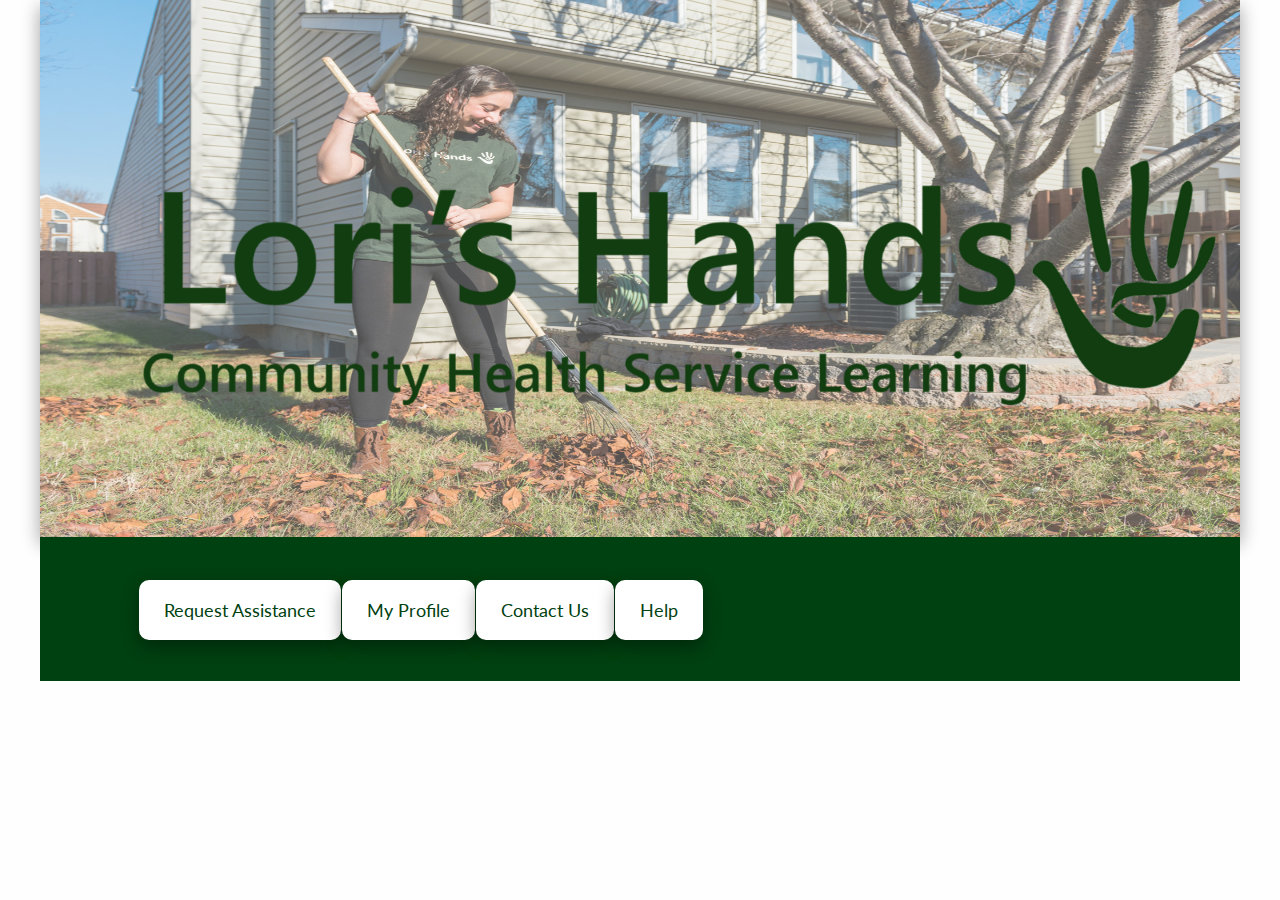
<file: index.html>
<!DOCTYPE html>
<html class="no-js" lang="en" dir="ltr">
  <head>
  <meta charset="utf-8">
	<meta http-equiv="x-ua-compatible" content="ie=edge">
	<meta name="viewport" content="width=device-width, initial-scale=1.0">
	<title>Lori's Hands</title>
	<link rel="stylesheet" href="css/foundation.css">
	<link rel="stylesheet" href="css/app.css">
  <!-- Font Links -->
  <link href="https://fonts.googleapis.com/css?family=Lato|Heebo:500" rel="stylesheet">
  
  </head>
  <body>
  
  	<!-- Title Section w/ Logo -->
  	<div class="row" style="background-image: url(images/volImage1_opaque.jpg); background-repeat: no-repeat; background-size: 100% 100%; box-shadow: 0 8px 16px 0 rgba(0,0,0,0.2), 0 6px 20px 0 rgba(0,0,0,0.19);">
  		<div class="small-12 columns" style="text-align: center; padding-top: 100px; padding-bottom: 100px">
  			 <img src="images/LHfulllogo.png">

  		</div>
  	</div>

  	<!-- Navigation Buttons -->
  	<div class="row" style="background-color: #004111">
  		<div class="small-12 columns">
  			<div class="stacked-for-small button-group" style="padding: 25px; margin-left: 5%; margin-right: 5%">
  				<a href="request.html" class="button" style="margin-top: 18px; padding-top: 21px; padding-bottom: 21px; border-radius: 10px; box-shadow: 0 8px 16px 0 rgba(0,0,0,0.2), 0 6px 20px 0 rgba(0,0,0,0.19); font-size: 18px">Request Assistance</a>
  				<a href="profile.html" class="button" style="margin-top: 18px; padding-top: 21px; padding-bottom: 21px; border-radius: 10px; box-shadow: 0 8px 16px 0 rgba(0,0,0,0.2), 0 6px 20px 0 rgba(0,0,0,0.19); font-size: 18px">My Profile</a>
  				<a href="contactus.html" class="button" style="margin-top: 18px; padding-top: 21px; padding-bottom: 21px; border-radius: 10px; box-shadow: 0 8px 16px 0 rgba(0,0,0,0.2), 0 6px 20px 0 rgba(0,0,0,0.19); font-size: 18px">Contact Us</a>
  				<a class="button" style="margin-top: 18px; padding-top: 21px; padding-bottom: 21px; border-radius: 10px; box-shadow: 0 8px 16px 0 rgba(0,0,0,0.2), 0 6px 20px 0 rgba(0,0,0,0.19); font-size: 18px">Help</a>
  			</div>
  		</div>
  	</div>

  	<script src="js/vendor/jquery.js"></script>
  	<script src="js/vendor/what-input.js"></script>
  	<script src="js/vendor/foundation.js"></script>
  	<script src="js/app.js"></script>
  </body>
</html>
</file>
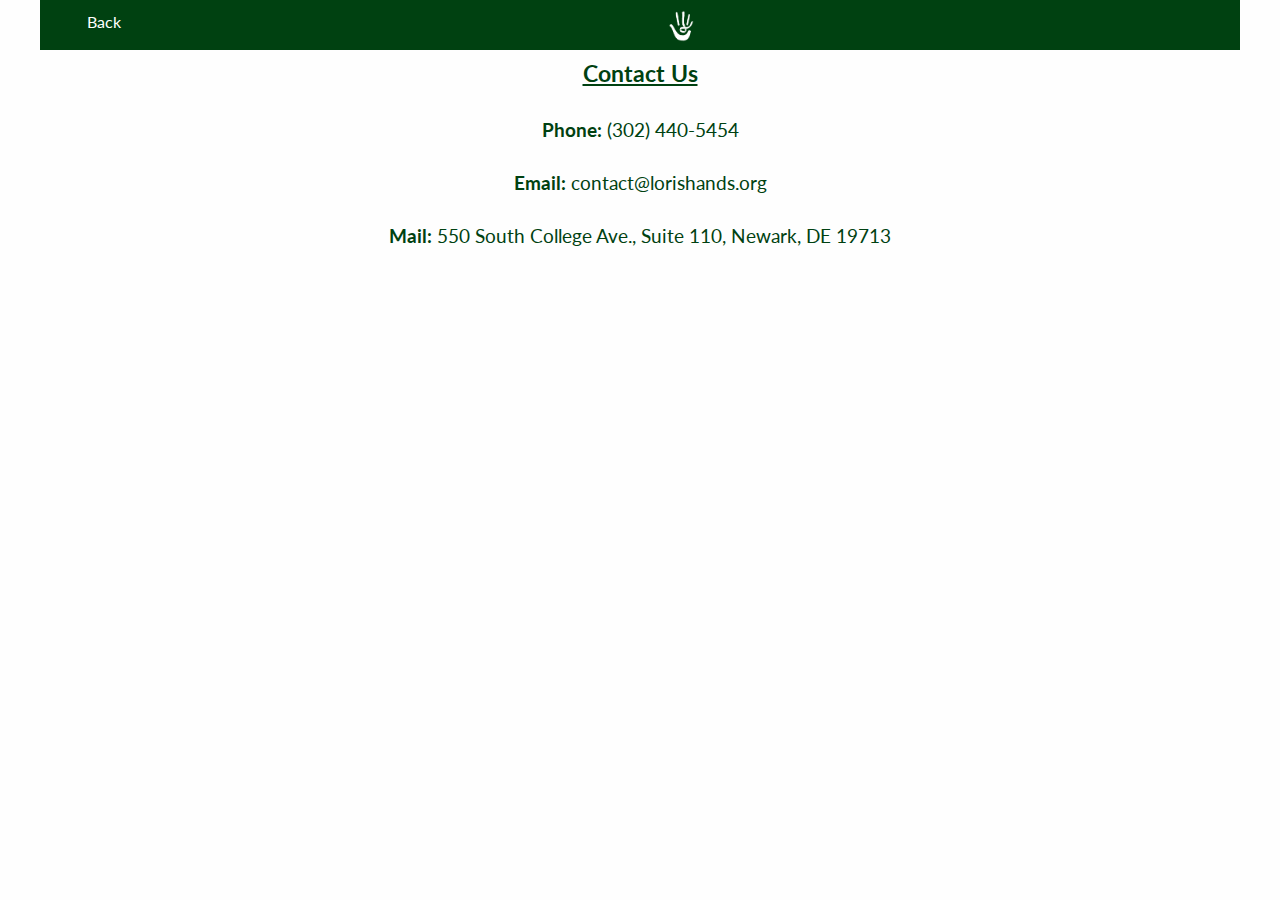
<file: contactus.html>
<!DOCTYPE html>
<html class="no-js" lang="en" dir="ltr">
  <head>
  <meta charset="utf-8">
	<meta http-equiv="x-ua-compatible" content="ie=edge">
	<meta name="viewport" content="width=device-width, initial-scale=1.0">
	<title>Contact Us</title>
	<link rel="stylesheet" href="css/foundation.css">
	<link rel="stylesheet" href="css/app.css">
  <!-- Font Links -->
  <link href="https://fonts.googleapis.com/css?family=Lato|Heebo:500" rel="stylesheet">

  </head>
  <body>
    <!-- Title Bar -->
    <div class="row">
      <div class="small-12 columns text-center" style="background-color: #004111; color: #FFFFFF; height: 50px; padding-top: 10px">
        <div class="small-1 columns">
           Back
        </div>
        <div class="small-11 columns" style="padding-right: 30px">
          <img src="images/LHlogo_hand_white.png" width="25">
        </div>
      </div>
    </div>

    <!-- About Us Section -->
    <div class="row text-center" style="padding-top: 7px; font-size: 17pt; color: #004111">
      <b><u>Contact Us</u></b>
    </div>

    <div class="row text-center" style="margin-top: 25px; font-size: 14pt; color: #004111">
      <b>Phone: </b> (302) 440-5454
    </div>

    <div class="row text-center" style="margin-top: 25px; font-size: 14pt; color: #004111">
      <b>Email: </b> contact@lorishands.org
    </div>

    <div class="row text-center" style="margin-top: 25px; font-size: 14pt; color: #004111">
      <b>Mail: </b>550 South College Ave., Suite 110, Newark, DE 19713
    </div>

  	<script src="js/vendor/jquery.js"></script>
  	<script src="js/vendor/what-input.js"></script>
  	<script src="js/vendor/foundation.js"></script>
  	<script src="js/app.js"></script>
  </body>
</html>
</file>
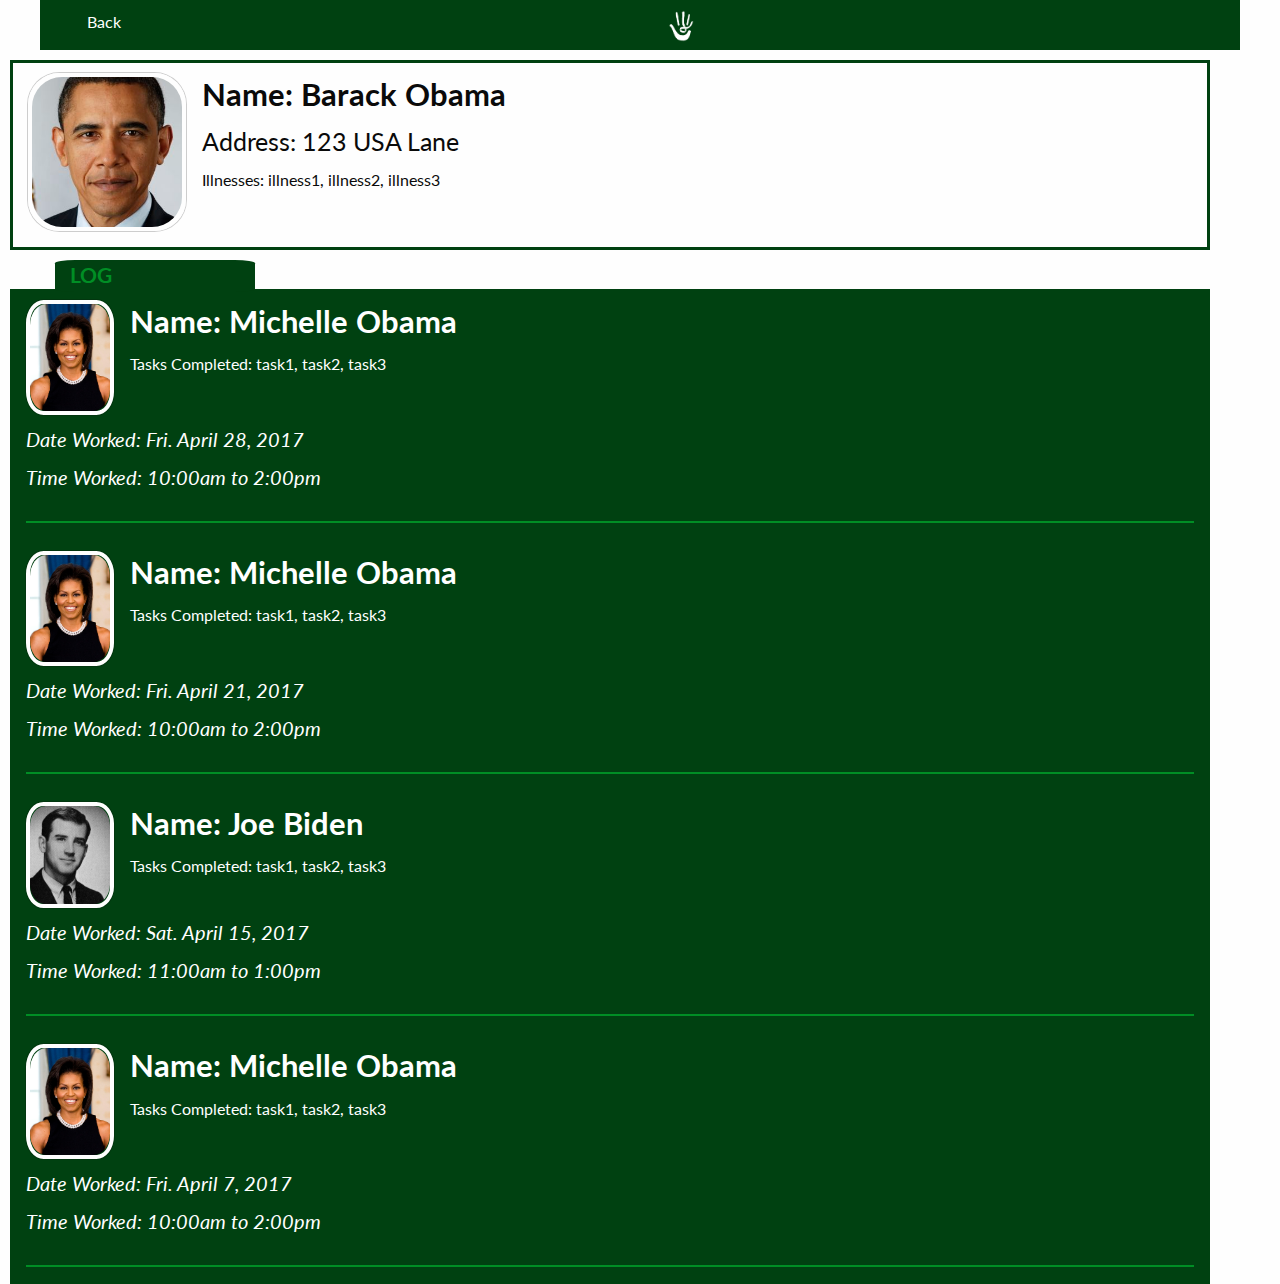
<file: profile.html>
<!DOCTYPE html>
<html class="no-js" lang="en" dir="ltr">
  <head>
  <meta charset="utf-8">
	<meta http-equiv="x-ua-compatible" content="ie=edge">
	<meta name="viewport" content="width=device-width, initial-scale=1.0">
	<title>Profile</title>
	<link rel="stylesheet" href="css/foundation.css">
	<link rel="stylesheet" href="css/app.css">
  <!-- Font Links -->
  <link href="https://fonts.googleapis.com/css?family=Lato|Heebo:500" rel="stylesheet">
  
  </head>
  <body>

    <!-- Title Bar -->
    <div class="row">
      <div class="small-12 columns text-center" style="background-color: #004111; color: #FFFFFF; height: 50px; padding-top: 10px">
        <div class="small-1 columns">
          Back
        </div>
        <div class="small-11 columns" style="padding-right: 30px">
           <img src="images/LHlogo_hand_white.png" width="25">
        </div>
      </div>
    </div>

    <!-- Profile Card -->
    <div class="row" style="border: 3px solid #004111; margin: 10px">
      <div class="small-12 columns">
        <div class="media-object" style="padding-top: 10px">
          <div class="media-object-section">
            <div class="thumbnail" style="border-radius: 20%">
             <img src="images/obama_placeholder.jpg" height="150" width="150" style="border-radius: 20%">
            </div>
          </div>
          <div class="media-object-section">
            <h3><b>Name: Barack Obama</b></h3>
            <h4>Address: 123 USA Lane</h4>
            <p>Illnesses: illness1, illness2, illness3</p>
          </div>
        </div>
      </div>
    </div>

    <!-- LOG -->
    <div class="row">
      <div class="small-2 columns" style="color: #008E25; margin-left: 15px; font-size: 16pt; background-color: #004111; border-radius: 10%; margin-bottom: -3px">
        <b>LOG</b>
      </div>
    </div>

    <div class="row" style="border: 1px solid #004111; background-color: #004111; margin-left: 10px; margin-right: 10px">
      <div class="small-12 columns">
        <div class="media-object" style="padding-top: 10px">
          <div class="media-object-section">
            <div class="thumbnail" style="border-radius: 20%">
             <img src="images/michelle_placeholder.jpg" height="80" width="80" style="border-radius: 20%">
            </div>
          </div>
          <div class="media-object-section" style="color: #FFFFFF">
            <h3><b>Name: Michelle Obama</b></h3>
            <p>Tasks Completed: task1, task2, task3</p>
          </div>
          <h5 style="margin-top: 10px; color: #FFFFFF"><i>Date Worked: Fri. April 28, 2017</i></h5>
          <h5 style="margin-top: 10px; color: #FFFFFF"><i>Time Worked: 10:00am to 2:00pm</i></h5>
          <div class="line-separator2"></div>
        </div>
      </div>
    </div>

    <div class="row" style="border: 1px solid #004111; margin-left: 10px; margin-right: 10px; background-color: #004111">
      <div class="small-12 columns">
        <div class="media-object" style="padding-top: 10px">
          <div class="media-object-section">
            <div class="thumbnail" style="border-radius: 20%">
             <img src="images/michelle_placeholder.jpg" height="80" width="80" style="border-radius: 20%">
            </div>
          </div>
          <div class="media-object-section" style="color: #FFFFFF">
            <h3><b>Name: Michelle Obama</b></h3>
            <p>Tasks Completed: task1, task2, task3</p>
          </div>
          <h5 style="margin-top: 10px; color: #FFFFFF"><i>Date Worked: Fri. April 21, 2017</i></h5>
          <h5 style="margin-top: 10px; color: #FFFFFF"><i>Time Worked: 10:00am to 2:00pm</i></h5>
          <div class="line-separator2"></div>
        </div>
      </div>
    </div>

    <div class="row" style="border: 1px solid #004111; margin-left: 10px; margin-right: 10px; background-color: #004111">
      <div class="small-12 columns">
        <div class="media-object" style="padding-top: 10px">
          <div class="media-object-section">
            <div class="thumbnail" style="border-radius: 20%">
             <img src="images/joe_placeholder.jpg" height="80" width="80" style="border-radius: 20%">
            </div>
          </div>
          <div class="media-object-section" style="color: #FFFFFF">
            <h3><b>Name: Joe Biden</b></h3>
            <p>Tasks Completed: task1, task2, task3</p>
          </div>
          <h5 style="margin-top: 10px; color: #FFFFFF"><i>Date Worked: Sat. April 15, 2017</i></h5>
          <h5 style="margin-top: 10px; color: #FFFFFF"><i>Time Worked: 11:00am to 1:00pm</i></h5>
          <div class="line-separator2"></div>
        </div>
      </div>
    </div>

    <div class="row" style="border: 1px solid #004111; margin-left: 10px; margin-right: 10px; background-color: #004111">
      <div class="small-12 columns">
        <div class="media-object" style="padding-top: 10px">
          <div class="media-object-section">
            <div class="thumbnail" style="border-radius: 20%">
             <img src="images/michelle_placeholder.jpg" height="80" width="80" style="border-radius: 20%">
            </div>
          </div>
          <div class="media-object-section" style="color: #FFFFFF">
            <h3><b>Name: Michelle Obama</b></h3>
            <p>Tasks Completed: task1, task2, task3</p>
          </div>
          <h5 style="margin-top: 10px; color: #FFFFFF"><i>Date Worked: Fri. April 7, 2017</i></h5>
          <h5 style="margin-top: 10px; color: #FFFFFF"><i>Time Worked: 10:00am to 2:00pm</i></h5>
          <div class="line-separator2"></div>
        </div>
      </div>
    </div>

  	<script src="js/vendor/jquery.js"></script>
  	<script src="js/vendor/what-input.js"></script>
  	<script src="js/vendor/foundation.js"></script>
  	<script src="js/app.js"></script>
  </body>
</html>
</file>
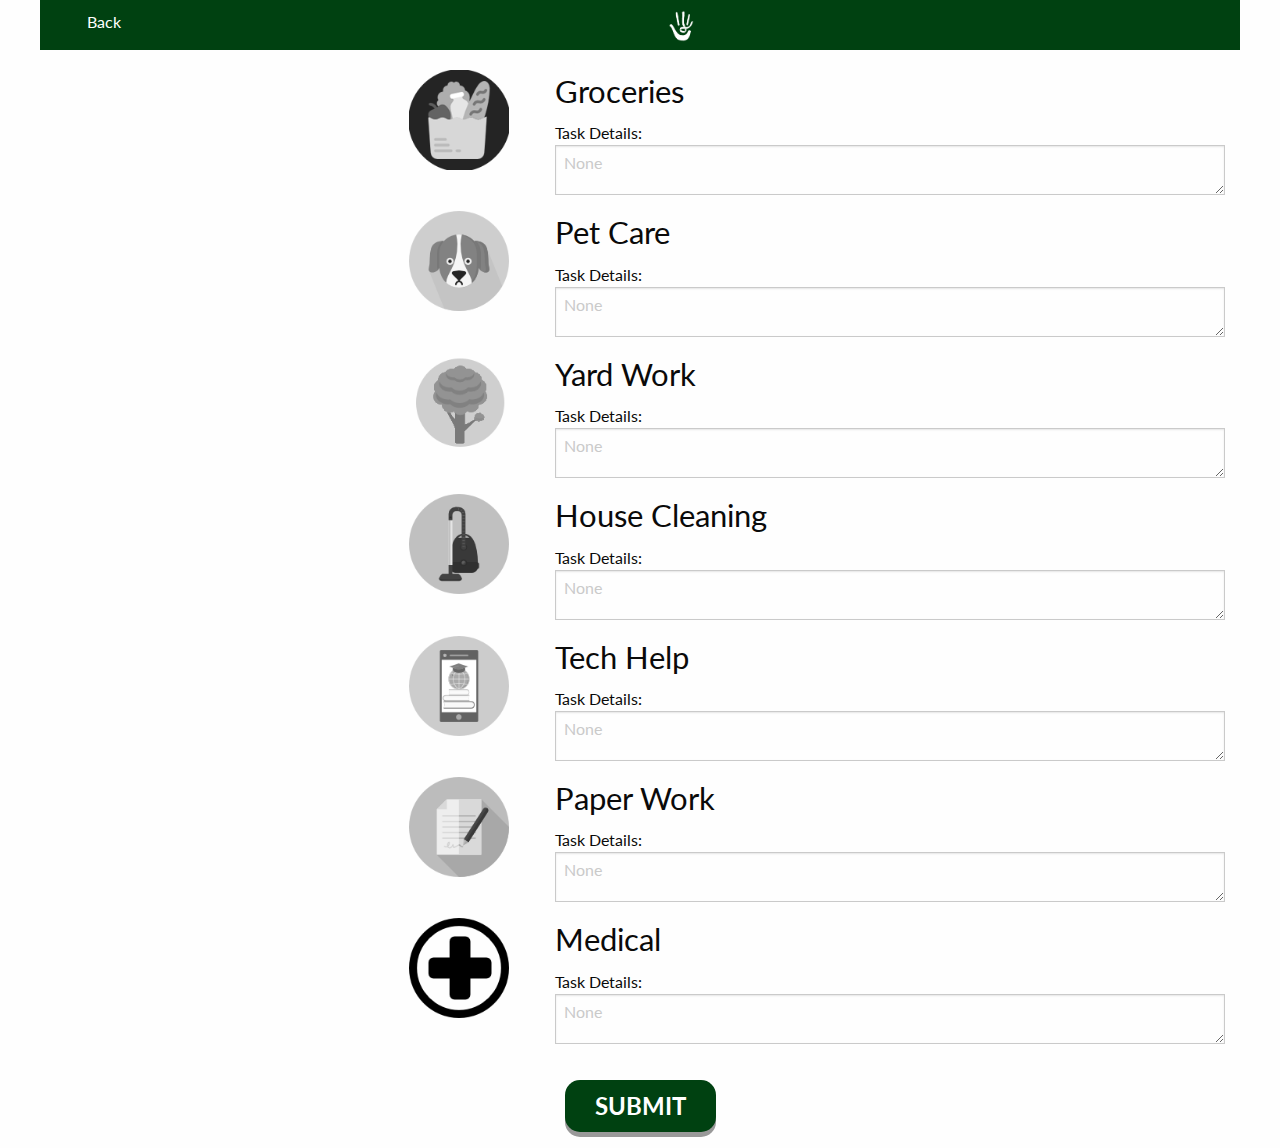
<file: request.html>
<!DOCTYPE html>
<html class="no-js" lang="en" dir="ltr">
  <head>
  <meta charset="utf-8">
	<meta http-equiv="x-ua-compatible" content="ie=edge">
	<meta name="viewport" content="width=device-width, initial-scale=1.0">
	<title>Request Assistance</title>
	<link rel="stylesheet" href="css/foundation.css">
	<link rel="stylesheet" href="css/app.css">
  <!-- Font Links -->
  <link href="https://fonts.googleapis.com/css?family=Lato|Heebo:500" rel="stylesheet">

  </head>
  <body>
    <!-- Title Bar -->
  	<div class="row" style="margin-bottom:20px">
  		<div class="small-12 columns text-center" style="background-color: #004111; color: #FFFFFF; height: 50px; padding-top: 10px">
  			<div class="small-1 columns">
  				Back
  			</div>
  			<div class="small-11 columns" style="padding-right: 30px">
  				<img src="images/LHlogo_hand_white.png" width="25">
  			</div>
  		</div>
  	</div>

    <!-- Check Boxes -->
    <div class="row">
      <div class="small-5 columns" style="text-align:right">
        <input type="checkbox" id="btnControl1"/>
        <label class="btn" for="btnControl1"><img src="icons/groceries_icon.png" height="100" width="100" id="btnLeft"></label>
      </div>
      <div class="small-7 columns">
        <h3>Groceries</h3>
        Task Details:
        <textarea placeholder="None"></textarea>
      </div>
    </div>
    <div class="row">
      <div class="small-5 columns" style="text-align:right">
        <input type="checkbox" id="btnControl2"/>
        <label class="btn" for="btnControl2"><img src="icons/dog_icon2.png" height="100" width="100" id="btnLeft"></label>
      </div>
      <div class="small-7 columns">
        <h3>Pet Care</h3>
        Task Details:
        <textarea placeholder="None"></textarea>
      </div>
    </div>
    <div class="row">
      <div class="small-5 columns" style="text-align:right">
        <input type="checkbox" id="btnControl3"/>
        <label class="btn" for="btnControl3"><img src="icons/tree_icon2.png" height="100" width="100" id="btnLeft"></label>
      </div>
      <div class="small-7 columns">
        <h3>Yard Work</h3>
        Task Details:
        <textarea placeholder="None"></textarea>
      </div>
    </div>
    <div class="row">
      <div class="small-5 columns" style="text-align:right">
        <input type="checkbox" id="btnControl4"/>
        <label class="btn" for="btnControl4"><img src="icons/vacuum-cleaner_icon.png" height="100" width="100" id="btnLeft"></label>
      </div>
      <div class="small-7 columns">
        <h3>House Cleaning</h3>
        Task Details:
        <textarea placeholder="None"></textarea>
      </div>
    </div>
    <div class="row">
      <div class="small-5 columns" style="text-align:right">
        <input type="checkbox" id="btnControl5"/>
        <label class="btn" for="btnControl5"><img src="icons/technology_icon2.png" height="100" width="100" id="btnLeft"></label>
      </div>
      <div class="small-7 columns">
        <h3>Tech Help</h3>
        Task Details:
        <textarea placeholder="None"></textarea>
      </div>
    </div>
    <div class="row">
      <div class="small-5 columns" style="text-align:right">
        <input type="checkbox" id="btnControl6"/>
        <label class="btn" for="btnControl6"><img src="icons/contract_icon.png" height="100" width="100" id="btnLeft"></label>
      </div>
      <div class="small-7 columns">
        <h3>Paper Work</h3>
        Task Details:
        <textarea placeholder="None"></textarea>
      </div>
    </div>
    <div class="row">
      <div class="small-5 columns" style="text-align:right">
        <input type="checkbox" id="btnControl7"/>
        <label class="btn" for="btnControl7"><img src="icons/medical_icon.png" height="100" width="100" id="btnLeft"></label>
      </div>
      <div class="small-7 columns">
        <h3>Medical</h3>
        Task Details:
        <textarea placeholder="None"></textarea>
      </div>
    </div>

    <!--Done Button-->
    <div class="row text-center">
      <a href="infoscreen.html" class="button" style="margin-top: 20px; padding-top: 14px; padding-bottom: 14px; padding-left: 30px; padding-right: 30px; background-color: #004111; color: #FFFFFF"><b>SUBMIT</b></a>
    </div>

  	<script src="js/vendor/jquery.js"></script>
  	<script src="js/vendor/what-input.js"></script>
  	<script src="js/vendor/foundation.js"></script>
  	<script src="js/app.js"></script>
  </body>
</html>
</file>
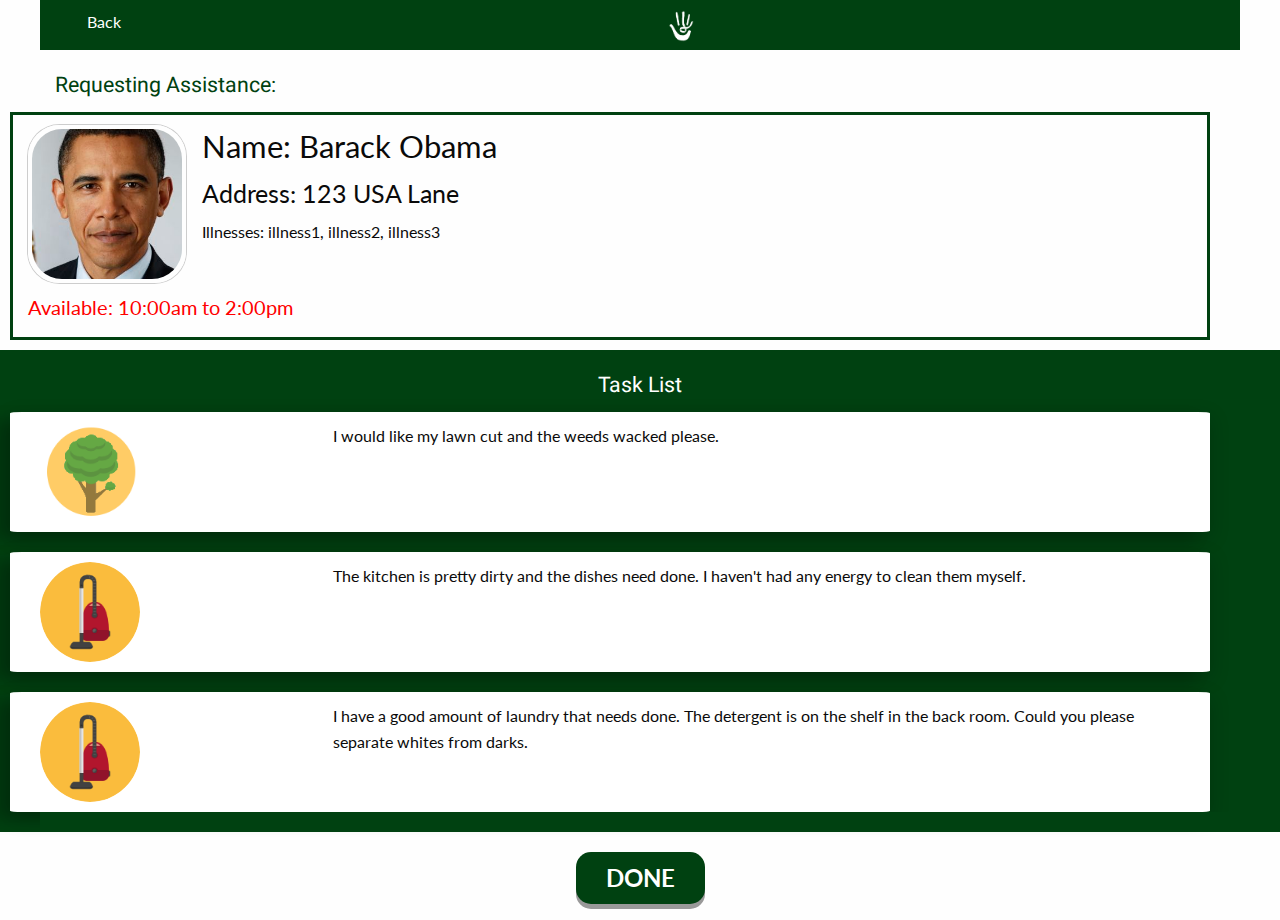
<file: volunteerTaskList.html>
<!DOCTYPE html>
<html class="no-js" lang="en" dir="ltr">
  <head>
  <meta charset="utf-8">
	<meta http-equiv="x-ua-compatible" content="ie=edge">
	<meta name="viewport" content="width=device-width, initial-scale=1.0">
	<title>Profile</title>
	<link rel="stylesheet" href="css/foundation.css">
	<link rel="stylesheet" href="css/app.css">
  <!-- Font Links -->
  <link href="https://fonts.googleapis.com/css?family=Lato|Heebo:500" rel="stylesheet">

  </head>
  <body>
    <!-- Title Bar -->
    <div class="row">
      <div class="small-12 columns text-center" style="background-color: #004111; color: #FFFFFF; height: 50px; padding-top: 10px">
        <div class="small-1 columns">
          Back
        </div>
        <div class="small-11 columns" style="padding-right: 30px">
          <img src="images/LHlogo_hand_white.png" width="25">
        </div>
      </div>
    </div>


    <!-- Profile Card -->
    <div class="row">
      <div class="small-12 columns" style="font-family: 'Heebo', sans-serif;margin-top: 20px; font-size: 16pt; color: #004111">
        Requesting Assistance:
      </div>
    </div>

    <div class="row" style="border: 3px solid #004111; margin: 10px">
      <div class="small-12 columns">
        <div class="media-object" style="padding-top: 10px">
          <div class="media-object-section">
            <div class="thumbnail" style="border-radius: 20%">
             <img src="images/obama_placeholder.jpg" height="150" width="150" style="border-radius: 20%">
            </div>
          </div>
          <div class="media-object-section">
            <h3>Name: Barack Obama</h3>
            <h4>Address: 123 USA Lane</h4>
            <p>Illnesses: illness1, illness2, illness3</p>
          </div>
          <h5 style="margin-top: 10px; color: #FF0000">Available: 10:00am to 2:00pm</h5>
        </div>
      </div>
    </div>

    <!-- Task List -->
  <div style="background-color: #004111">
    <div class="row">
      <div class="small-12 columns text-center" style="font-family: 'Heebo', sans-serif; margin-top: 20px; font-size: 16pt; color: #FFFFFF">
        Task List
      </div>
    </div>

    <div class="row" style="margin-top: 10px; background-color: #FFFFFF; padding-top: 10px; padding-bottom: 10px; box-shadow: -16px 8px 16px 0 rgba(0,0,0,0.2), 0 6px 20px 0 rgba(0,0,0,0.19); margin-left: 10px; margin-right: 10px; border-radius: 1%">
      <div class="small-12 columns">

        <div class="small-3 columns">
          <img src="icons/tree_icon2.png" height="100" width="100" style="border-radius: 50%">
        </div>
        <div class="small-9 columns" style="padding-top: 1px">
          <p> I would like my lawn cut and the weeds wacked please.</p>
        </div>

      </div>
    </div>

    <div class="row" style="margin-top: 20px; background-color: #FFFFFF; padding-top: 10px; padding-bottom: 10px; box-shadow: -16px 8px 16px 0 rgba(0,0,0,0.2), 0 6px 20px 0 rgba(0,0,0,0.19); margin-left: 10px; margin-right: 10px; border-radius: 1%">
      <div class="small-12 columns">
        <div class="small-3 columns">
          <img src="icons/vacuum-cleaner_icon.png" height="100" width="100" style="border-radius: 50%">
        </div>
        <div class="small-9 columns" style="padding-top: 1px">
          <p> The kitchen is pretty dirty and the dishes need done. I haven't had any energy to clean them myself.</p>
        </div>
      </div>
    </div>

    <div class="row" style="margin-top: 20px; background-color: #FFFFFF; padding-top: 10px; padding-bottom: 10px; box-shadow: -16px 8px 16px 0 rgba(0,0,0,0.2), 0 6px 20px 0 rgba(0,0,0,0.19); margin-left: 10px; margin-right: 10px; border-radius: 1%">
      <div class="small-12 columns">
        <div class="small-3 columns">
          <img src="icons/vacuum-cleaner_icon.png" height="100" width="100" style="border-radius: 50%"> 
        </div>
        <div class="small-9 columns" style="padding-top: 1px">
          <p> I have a good amount of laundry that needs done. The detergent is on the shelf in the back room. Could you please separate whites from darks.</p>
        </div>
      </div>
    </div>
    <div class="row" style="background-color: #004111; height: 20px"></div>
</div>
    <!-- Done Button -->
    <div class="row text-center">
      <a class="button" style="margin-top: 20px; padding-top: 14px; padding-bottom: 14px; padding-left: 30px; padding-right: 30px; background-color: #004111; color: #FFFFFF"><b>DONE</b></a>
    </div>

  	<script src="js/vendor/jquery.js"></script>
  	<script src="js/vendor/what-input.js"></script>
  	<script src="js/vendor/foundation.js"></script>
  	<script src="js/app.js"></script>
  </body>
</html>
</file>
<file: css/app.css>
.button {
    background-color: #FFFFFF;
    color: #004111;
    display: inline-block;
    padding: 15px 25px;
    font-size: 24px;
    cursor: pointer;
    text-align: center;
    text-decoration: none;
    outline: none;
    border: none;
    border-radius: 15px;
    box-shadow: 0 5px #999;
}

.button:active{
  box-shadow: 0 5px #666;
  transform: translateY(4px);
}

.button:hover, .button:focus {
    background-color: #008E25;
}

.line-separator{
    margin-top: 40px;
    height: 1px;
    border-bottom: 1px solid #D3D3D3;
}

.line-separator2{
    margin-top: 30px;
    height: 1px;
    border-bottom: 2px solid #008E25;
}

h1 {
	color: #FFFFFF;
    font-family: 'Heebo', sans-serif;
}

h2, h3, h4, h5, h6 {
    font-family: 'Lato', sans-serif;
}

label img {
    display: block;
    filter: grayscale(100%);
}

body {
    font-family: 'Lato', sans-serif;
}

#btnControl1{
	display:none;
}
#btnControl2{
	display:none;
}
#btnControl3{
	display:none;
}
#btnControl4{
	display:none;
}
#btnControl5{
	display:none;
}
#btnControl6{
	display:none;
}
#btnControl7{
	display:none;
}
#btnControl8{
	display:none;
}



#btnControl1:checked + label > img {
    color: white;
	border: 4px solid #004111;
	border-radius: 50%;
	filter: grayscale(0%);
}
#btnControl2:checked + label > img {
	color: white;
	border: 4px solid #004111;
	border-radius: 50%;
	filter: grayscale(0%);
}
#btnControl3:checked + label > img {
	color: white;
	border: 4px solid #004111;
	border-radius: 50%;
	filter: grayscale(0%);
}
#btnControl4:checked + label > img {
	color: white;
	border: 4px solid #004111;
	border-radius: 50%;
	filter: grayscale(0%);
}
#btnControl5:checked + label > img {
	color: white;
	border: 4px solid #004111;
	border-radius: 50%;
	filter: grayscale(0%);
}
#btnControl6:checked + label > img {
	color: white;
	border: 4px solid #004111;
	border-radius: 50%;
	filter: grayscale(0%);
}
#btnControl7:checked + label > img {
	color: white;
	border: 4px solid #004111;
	border-radius: 50%;
	filter: grayscale(0%);
}
#btnControl8:checked + label > img {
	color: white;
	border: 4px solid #004111;
	border-radius: 50%;
	filter: grayscale(0%);
}

img:overlaybackground {
    opacity: 1;
}
</file>
